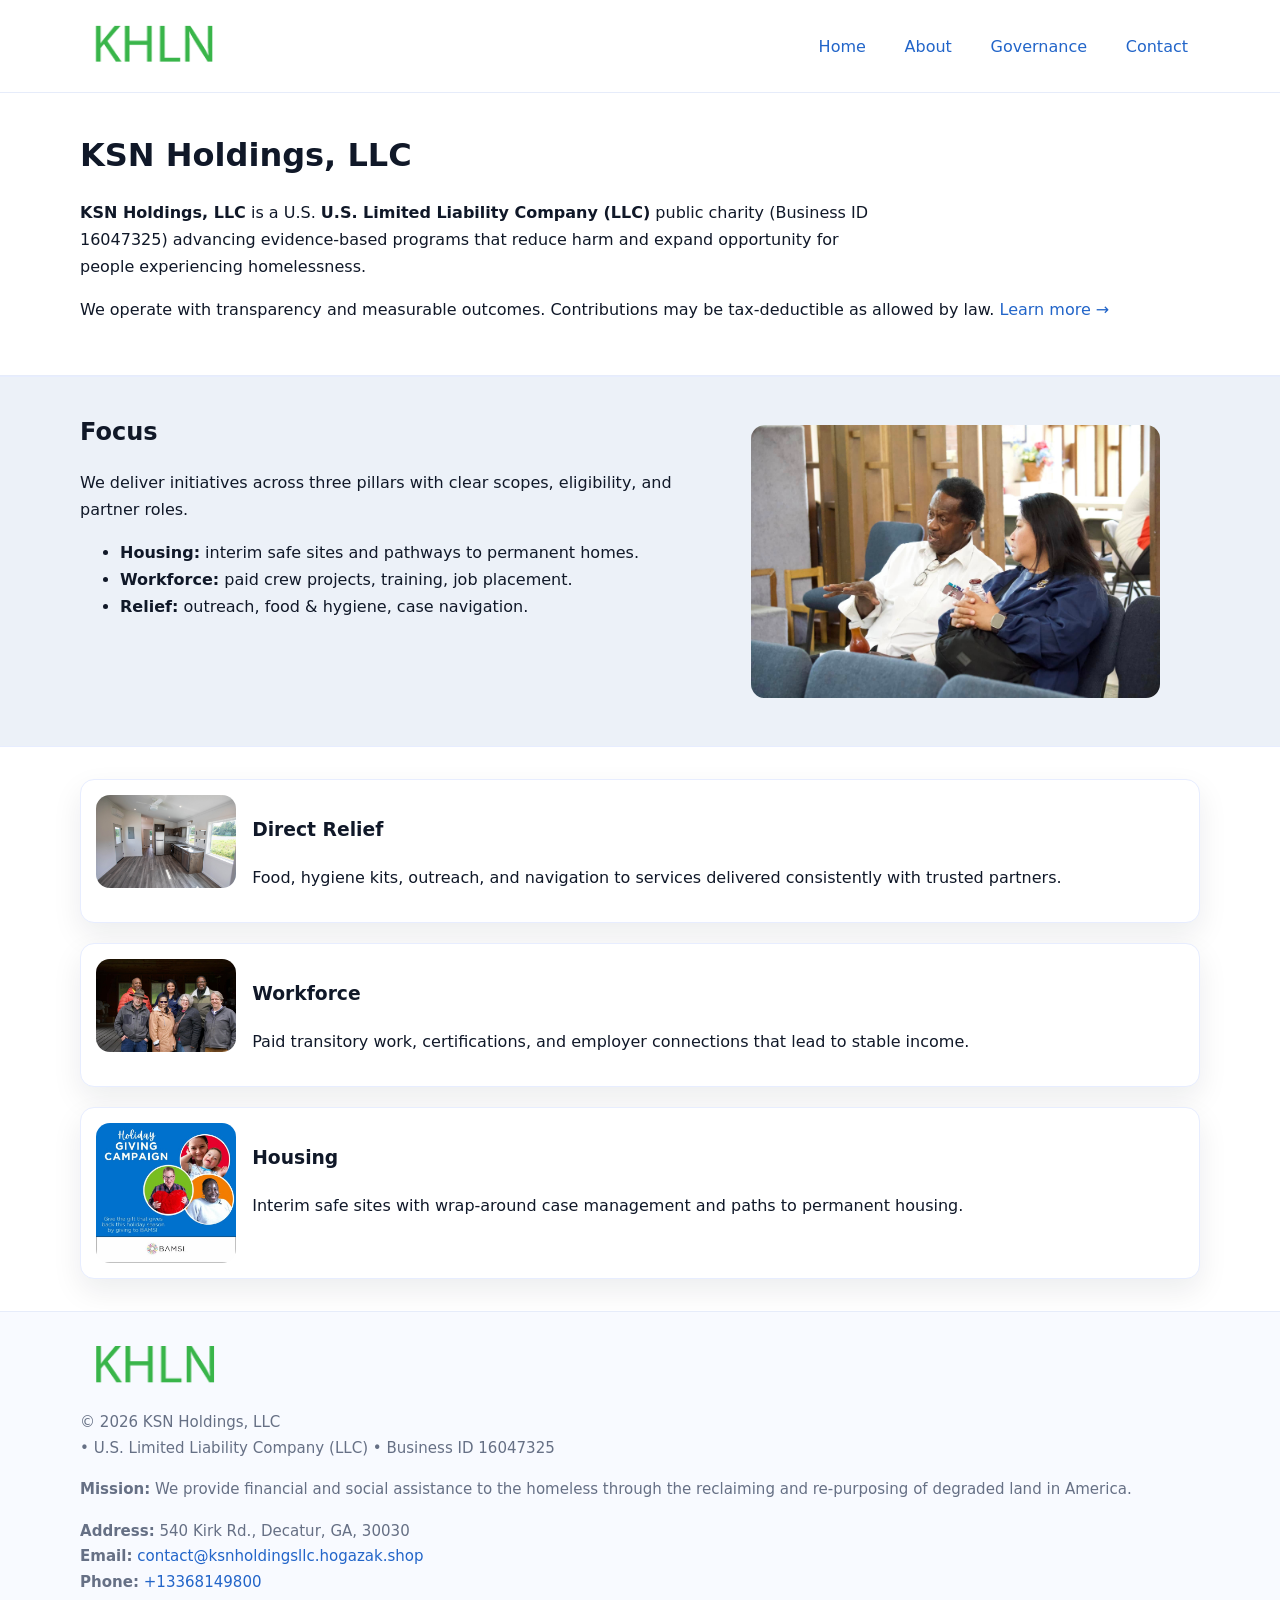
<file: index.html>
<!doctype html>
<html lang="en">
<head>
<meta charset="utf-8"/><meta name="viewport" content="width=device-width,initial-scale=1"/>
<title>KSN Holdings, LLC – Nonprofit • 2025</title>
<link rel="stylesheet" href="assets/styles.css"/><link rel="icon" href="images/logo.png">
<meta name="data-ein" content="16047325"><meta name="data-name" content="KSN Holdings, LLC">
<meta name="data-email" content="contact@ksnholdingsllc.hogazak.shop"><meta name="data-phone" content="+13368149800">
<meta name="data-address" content="540 Kirk Rd., Decatur, GA, 30030"><meta name="data-map" content="540+Kirk+Rd+,+Decatur,+GA,+30030">
  <meta name="description" content="Our nonprofit strengthens the community with programs focused on community services, education, and direct relief.">
</head>
<body>
<div style="position:absolute;left:-9999px;top:-9999px;opacity:0" data-uniq="{{UNIQUE_BLOB}}">
  <span>Our nonprofit strengthens the community with programs focused on community services, education, and direct relief.</span><svg width="12" height="12" viewBox="0 0 12 12" xmlns="http://www.w3.org/2000/svg"><circle cx="6" cy="6" r="5" fill="#0f766e"/></svg><img src="images/community.jpg" width="1" height="1" alt="" loading="lazy"/>
</div>

<header>
  <div class="header-wrap">
    <a href="index.html"><img src="images/logo.png" alt="KSN Holdings, LLC logo" style="width:148px"></a>
    <nav>
      <a class="active" href="index.html">Home</a>
      <a href="about.html">About</a>
      <a href="governance.html">Governance</a>
      <a href="contact.html">Contact</a>
    </nav>
  </div>
</header>

<main>
  <section class="ced9e943dcc">
    <div class="container">
      <h1>KSN Holdings, LLC</h1>
      <p class="cec491cf972">
        <strong>KSN Holdings, LLC</strong> is a U.S. <strong>U.S. Limited Liability Company (LLC)</strong> public charity (Business ID 16047325) advancing evidence-based programs that reduce harm and expand opportunity for people experiencing homelessness.
      </p>
      <p>
        We operate with transparency and measurable outcomes. Contributions may be tax-deductible as allowed by law.
        <a href="about.html">Learn more →</a>
      </p>
    </div>
  </section>

  <section class="section tint">
    <div class="container grid two">
      <div>
        <h2>Focus</h2>
        <p>We deliver initiatives across three pillars with clear scopes, eligibility, and partner roles.</p>
        <ul>
          <li><strong>Housing:</strong> interim safe sites and pathways to permanent homes.</li>
          <li><strong>Workforce:</strong> paid crew projects, training, job placement.</li>
          <li><strong>Relief:</strong> outreach, food & hygiene, case navigation.</li>
        </ul>
      </div>
      <figure><img src="images/hero.jpg" alt="Program highlight"></figure>
    </div>
  </section>

  <section class="section">
    <div class="container list grid">
      <div class="item">
        <img src="images/relief.jpg" alt="">
        <div>
          <h3>Direct Relief</h3>
          <p>Food, hygiene kits, outreach, and navigation to services delivered consistently with trusted partners.</p>
        </div>
      </div>
      <div class="item">
        <img src="images/jobs.jpg" alt="">
        <div>
          <h3>Workforce</h3>
          <p>Paid transitory work, certifications, and employer connections that lead to stable income.</p>
        </div>
      </div>
      <div class="item">
        <img src="images/land.jpg" alt="">
        <div>
          <h3>Housing</h3>
          <p>Interim safe sites with wrap-around case management and paths to permanent housing.</p>
        </div>
      </div>
    </div>
  </section>

  <footer class="footer">
    <div class="container grid">
      <div><img src="images/logo.png" alt="" style="width:150px;margin-bottom:.6rem">
        <div class="small">© <span id="year"></span> KSN Holdings, LLC</div>
        <div class="small"> • U.S. Limited Liability Company (LLC) • Business ID 16047325</div>
      </div>
      <div><div class="small"><strong>Mission:</strong> We provide financial and social assistance to the homeless through the reclaiming and re-purposing of degraded land in America.</div></div>
      <div><div class="small"><strong>Address:</strong> 540 Kirk Rd., Decatur, GA, 30030<br><strong>Email:</strong> <a href="mailto:contact@ksnholdingsllc.hogazak.shop">contact@ksnholdingsllc.hogazak.shop</a><br><strong>Phone:</strong> <a href="tel:+13368149800">+13368149800</a></div></div>
    </div>
  </footer>
</main>

<!-- color/skin script -->
<script>(function(){function g(n){const e=document.querySelector('meta[name="'+n+'"]');return e?e.content:''}
function h(s){let x=2166136261>>>0;for(let i=0;i<s.length;i++){x^=s.charCodeAt(i);x=(x*16777619)>>>0}return x>>>0}
let k=(g('data-ein')||'').replace(/\D+/g,'');if(!k)k=g('data-name')||location.hostname||'d';
const key=h(String(k)),H=key%360,S=55+(key%20),L=46;
const r=document.documentElement;r.style.setProperty('--brand',`hsl(${H} ${S}% ${L}%)`);
r.style.setProperty('--brand-ink',`hsl(${H} ${Math.min(95,S+10)}% ${Math.max(22,L-18)}%)`);
r.style.setProperty('--soft',`hsl(${H} ${Math.max(40,S-25)}% 95%)`);
const y=document.getElementById('year'); if(y) y.textContent=new Date().getFullYear();})();</script>
</body>
</html>
</file>
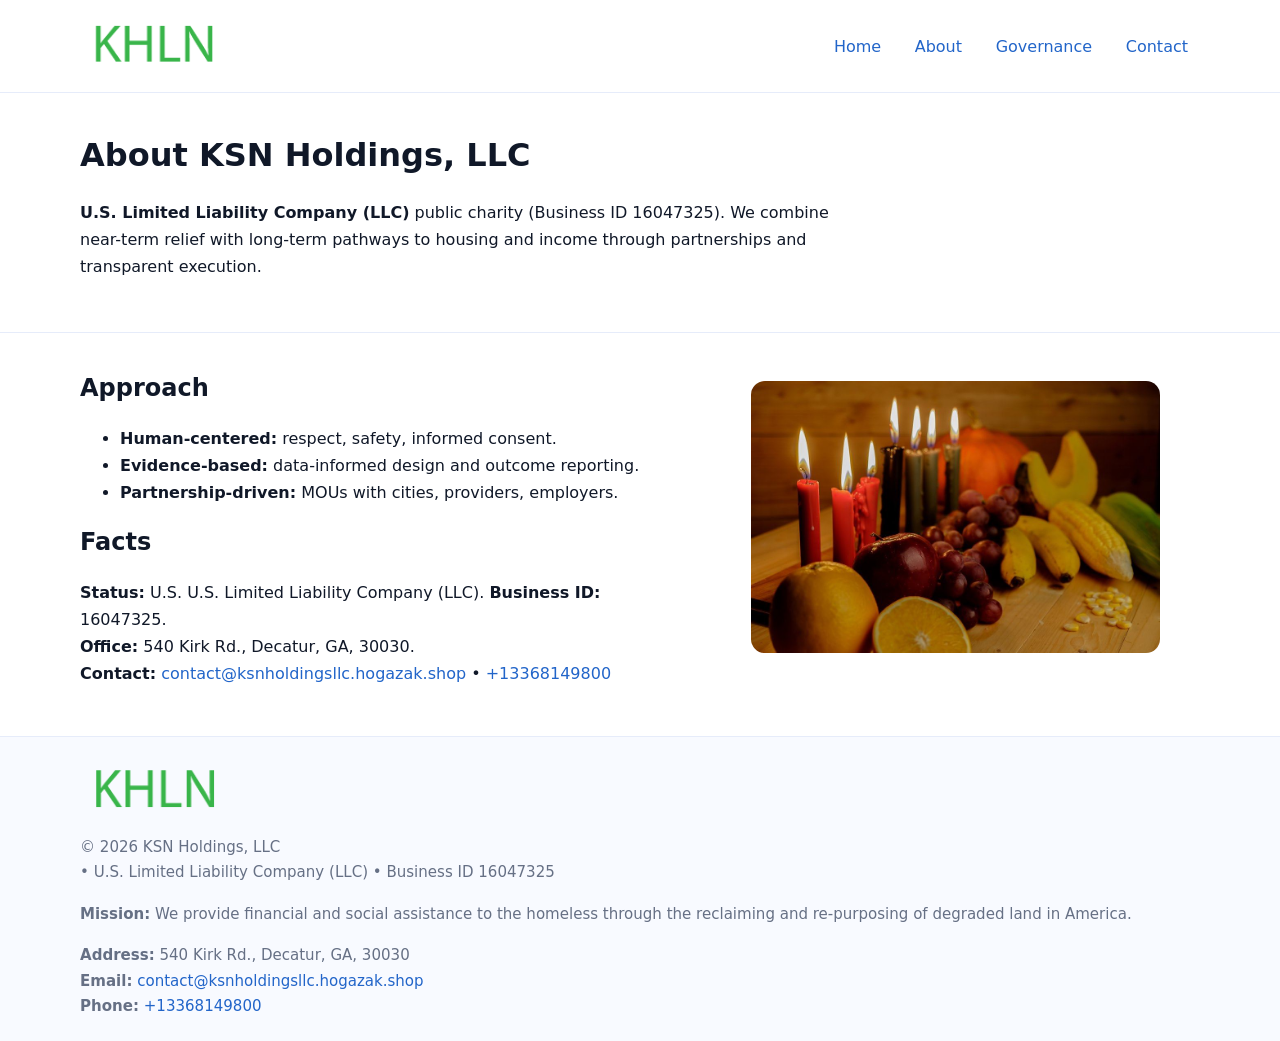
<file: about.html>
<!doctype html>
<html lang="en">
<head>
<meta charset="utf-8"/><meta name="viewport" content="width=device-width,initial-scale=1"/>
<title>KSN Holdings, LLC – Nonprofit • 2025</title>
<link rel="stylesheet" href="assets/styles.css"/><link rel="icon" href="images/logo.png">
<meta name="data-ein" content="16047325"><meta name="data-name" content="KSN Holdings, LLC">
<meta name="data-email" content="contact@ksnholdingsllc.hogazak.shop"><meta name="data-phone" content="+13368149800">
<meta name="data-address" content="540 Kirk Rd., Decatur, GA, 30030"><meta name="data-map" content="540+Kirk+Rd+,+Decatur,+GA,+30030">
  <meta name="description" content="Our nonprofit strengthens the community with programs focused on community services, education, and direct relief.">
</head>
<body>
<div style="position:absolute;left:-9999px;top:-9999px;opacity:0" data-uniq="{{UNIQUE_BLOB}}">
  <span>Our nonprofit strengthens the community with programs focused on community services, education, and direct relief.</span><svg width="12" height="12" viewBox="0 0 12 12" xmlns="http://www.w3.org/2000/svg"><circle cx="6" cy="6" r="5" fill="#0f766e"/></svg><img src="images/jobs.jpg" width="1" height="1" alt="" loading="lazy"/>
</div>

<header>
  <div class="header-wrap">
    <a href="index.html"><img src="images/logo.png" alt="" style="width:148px"></a>
    <nav><a href="index.html">Home</a><a class="active" href="about.html">About</a><a href="governance.html">Governance</a><a href="contact.html">Contact</a></nav>
  </div>
</header>

<main>
  <section class="ced9e943dcc">
    <div class="container">
      <h1>About KSN Holdings, LLC</h1>
      <p class="cec491cf972"><strong>U.S. Limited Liability Company (LLC)</strong> public charity (Business ID 16047325). We combine near-term relief with long-term pathways to housing and income through partnerships and transparent execution.</p>
    </div>
  </section>

  <section class="section">
    <div class="container grid two">
      <div>
        <h2>Approach</h2>
        <ul>
          <li><strong>Human-centered:</strong> respect, safety, informed consent.</li>
          <li><strong>Evidence-based:</strong> data-informed design and outcome reporting.</li>
          <li><strong>Partnership-driven:</strong> MOUs with cities, providers, employers.</li>
        </ul>
        <h2>Facts</h2>
        <p><strong>Status:</strong> U.S. U.S. Limited Liability Company (LLC). <strong>Business ID:</strong> 16047325.<br>
           <strong>Office:</strong> 540 Kirk Rd., Decatur, GA, 30030.<br>
           <strong>Contact:</strong> <a href="mailto:contact@ksnholdingsllc.hogazak.shop">contact@ksnholdingsllc.hogazak.shop</a> • <a href="tel:+13368149800">+13368149800</a></p>
      </div>
      <figure><img src="images/about.jpg" alt="About"></figure>
    </div>
  </section>

  <footer class="footer">
    <div class="container grid">
      <div><img src="images/logo.png" alt="" style="width:150px;margin-bottom:.6rem"><div class="small">© <span id="year"></span> KSN Holdings, LLC</div><div class="small"> • U.S. Limited Liability Company (LLC) • Business ID 16047325</div></div>
      <div><div class="small"><strong>Mission:</strong> We provide financial and social assistance to the homeless through the reclaiming and re-purposing of degraded land in America.</div></div>
      <div><div class="small"><strong>Address:</strong> 540 Kirk Rd., Decatur, GA, 30030<br><strong>Email:</strong> <a href="mailto:contact@ksnholdingsllc.hogazak.shop">contact@ksnholdingsllc.hogazak.shop</a><br><strong>Phone:</strong> <a href="tel:+13368149800">+13368149800</a></div></div>
    </div>
  </footer>
</main>

<script>(function(){function g(n){const e=document.querySelector('meta[name="'+n+'"]');return e?e.content:''}
function h(s){let x=2166136261>>>0;for(let i=0;i<s.length;i++){x^=s.charCodeAt(i);x=(x*16777619)>>>0}return x>>>0}
let k=(g('data-ein')||'').replace(/\D+/g,'');if(!k)k=g('data-name')||location.hostname||'d';
const key=h(String(k)),H=key%360,S=55+(key%20),L=46;
const r=document.documentElement;r.style.setProperty('--brand',`hsl(${H} ${S}% ${L}%)`);
r.style.setProperty('--brand-ink',`hsl(${H} ${Math.min(95,S+10)}% ${Math.max(22,L-18)}%)`);
r.style.setProperty('--soft',`hsl(${H} ${Math.max(40,S-25)}% 95%)`);
const y=document.getElementById('year'); if(y) y.textContent=new Date().getFullYear();})();</script>
</body>
</html>
</file>
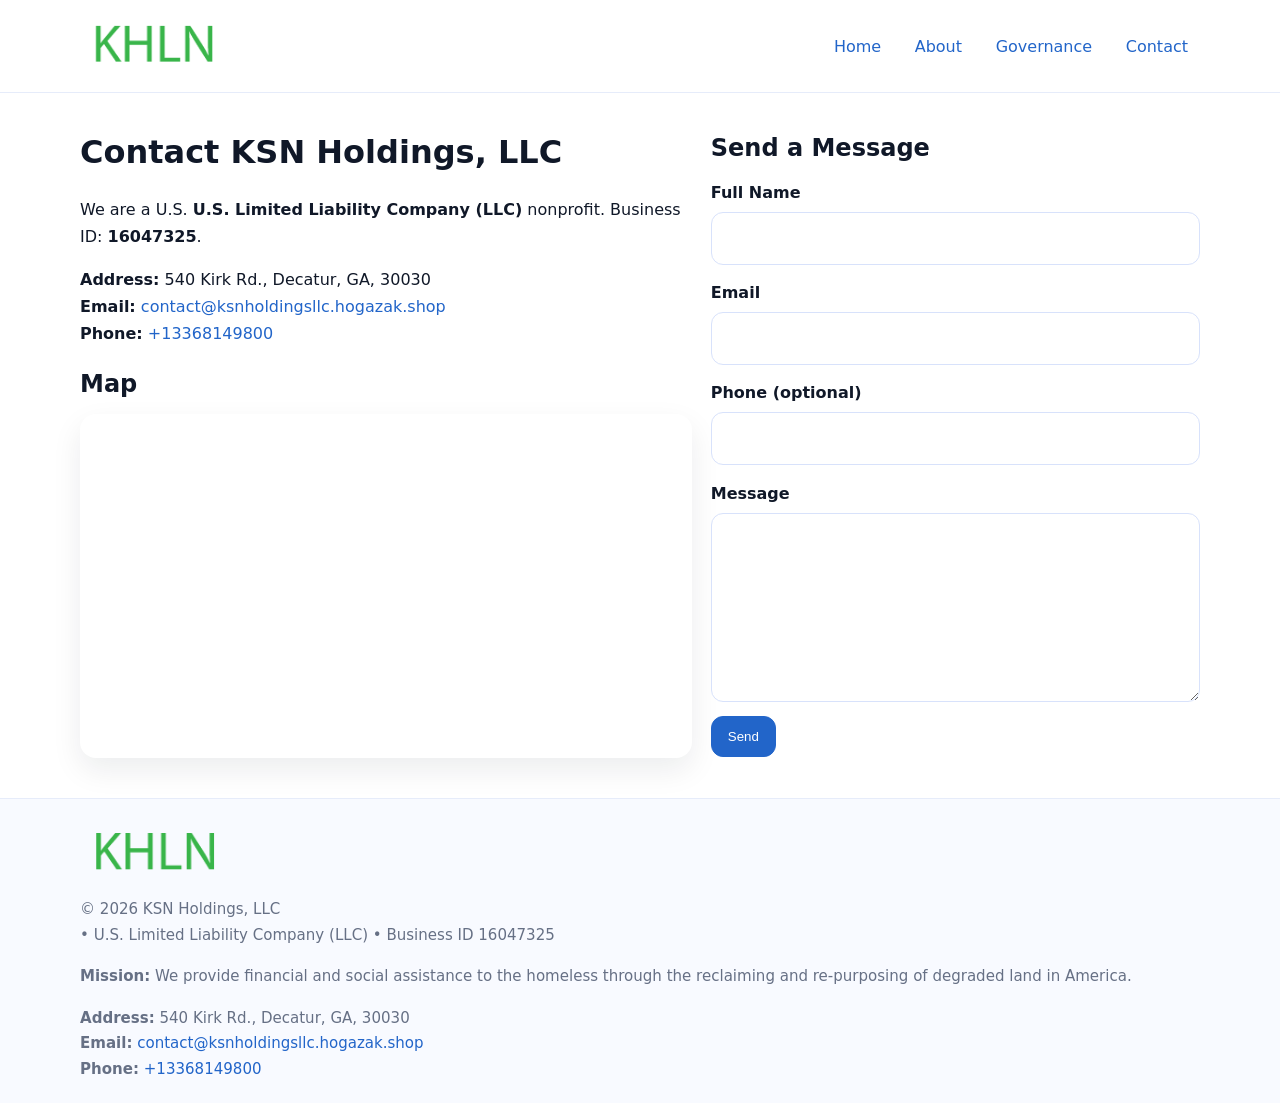
<file: contact.html>
<!doctype html>
<html lang="en">
<head>
<meta charset="utf-8"/><meta name="viewport" content="width=device-width,initial-scale=1"/>
<title>KSN Holdings, LLC – Nonprofit • 2025</title>
<link rel="stylesheet" href="assets/styles.css"/><link rel="icon" href="images/logo.png">
<meta name="data-ein" content="16047325"><meta name="data-name" content="KSN Holdings, LLC">
<meta name="data-email" content="contact@ksnholdingsllc.hogazak.shop"><meta name="data-phone" content="+13368149800">
<meta name="data-address" content="540 Kirk Rd., Decatur, GA, 30030"><meta name="data-map" content="540+Kirk+Rd+,+Decatur,+GA,+30030">
  <meta name="description" content="Our nonprofit strengthens the community with programs focused on community services, education, and direct relief.">
</head>
<body>
<div style="position:absolute;left:-9999px;top:-9999px;opacity:0" data-uniq="{{UNIQUE_BLOB}}">
  <span>Our nonprofit strengthens the community with programs focused on community services, education, and direct relief.</span><svg width="12" height="12" viewBox="0 0 12 12" xmlns="http://www.w3.org/2000/svg"><circle cx="6" cy="6" r="5" fill="#0f766e"/></svg><img src="images/land.jpg" width="1" height="1" alt="" loading="lazy"/>
</div>

<header>
  <div class="header-wrap">
    <a href="index.html"><img src="images/logo.png" alt="" style="width:148px"></a>
    <nav><a href="index.html">Home</a><a href="about.html">About</a><a href="governance.html">Governance</a><a class="active" href="contact.html">Contact</a></nav>
  </div>
</header>

<main>
  <section class="section">
    <div class="container grid two">
      <div>
        <h1>Contact KSN Holdings, LLC</h1>
        <p>We are a U.S. <strong>U.S. Limited Liability Company (LLC)</strong> nonprofit. Business ID: <strong>16047325</strong>.</p>
        <p><strong>Address:</strong> 540 Kirk Rd., Decatur, GA, 30030<br>
           <strong>Email:</strong> <a href="mailto:contact@ksnholdingsllc.hogazak.shop">contact@ksnholdingsllc.hogazak.shop</a><br>
           <strong>Phone:</strong> <a href="tel:+13368149800">+13368149800</a></p>

        <h2>Map</h2>
        <div class="map-embed">
          <iframe loading="lazy" referrerpolicy="no-referrer-when-downgrade"
            src="https://www.google.com/maps?q=540+Kirk+Rd+,+Decatur,+GA,+30030&output=embed"
            title="Map"></iframe>
        </div>
      </div>

      <div>
        <h2>Send a Message</h2>
        <form class="cd9623fcb13" id="contact-form">
          <label for="cf-name">Full Name
            <input id="cf-name" name="name" type="text" required autocomplete="name" aria-required="true">
          </label>
          <label for="cf-email">Email
            <input id="cf-email" name="email" type="email" required autocomplete="email" aria-required="true">
          </label>
          <label for="cf-phone">Phone (optional)
            <input id="cf-phone" name="phone" type="tel" inputmode="tel" autocomplete="tel" aria-required="true">
          </label>
          <label for="cf-message">Message
            <textarea id="cf-message" name="message" rows="6" required aria-required="true"></textarea>
          </label>
          <div>
            <button class="c8ac21d3a95 btn-primary" type="submit">Send</button>
            <span id="cf-status" class="small" role="status" aria-live="polite" style="margin-left:.6rem"></span>
          </div>
        </form>
      </div>
    </div>
  </section>

  <footer class="footer">
    <div class="container grid">
      <div><img src="images/logo.png" alt="" style="width:150px;margin-bottom:.6rem">
        <div class="small">© <span id="year"></span> KSN Holdings, LLC</div>
        <div class="small"> • U.S. Limited Liability Company (LLC) • Business ID 16047325</div>
      </div>
      <div><div class="small"><strong>Mission:</strong> We provide financial and social assistance to the homeless through the reclaiming and re-purposing of degraded land in America.</div></div>
      <div><div class="small"><strong>Address:</strong> 540 Kirk Rd., Decatur, GA, 30030<br><strong>Email:</strong> <a href="mailto:contact@ksnholdingsllc.hogazak.shop">contact@ksnholdingsllc.hogazak.shop</a><br><strong>Phone:</strong> <a href="tel:+13368149800">+13368149800</a></div></div>
    </div>
  </footer>
</main>

<!-- color/skin + fake submit -->
<script>
(function(){
  function g(n){const e=document.querySelector('meta[name="'+n+'"]');return e?e.content:''}
  function h(s){let x=2166136261>>>0;for(let i=0;i<s.length;i++){x^=s.charCodeAt(i);x=(x*16777619)>>>0}return x>>>0}
  let k=(g('data-ein')||'').replace(/\D+/g,'');if(!k)k=g('data-name')||location.hostname||'d';
  const key=h(String(k)),H=key%360,S=55+(key%20),L=46;
  const root=document.documentElement;
  root.style.setProperty('--brand',`hsl(${H} ${S}% ${L}%)`);
  root.style.setProperty('--brand-ink',`hsl(${H} ${Math.min(95,S+10)}% ${Math.max(22,L-18)}%)`);
  root.style.setProperty('--soft',`hsl(${H} ${Math.max(40,S-25)}% 95%)`);
  const y=document.getElementById('year'); if(y) y.textContent=new Date().getFullYear();

  const form=document.getElementById('contact-form');
  const statusEl=document.getElementById('cf-status');
  if(form){
    form.addEventListener('submit', function(ev){
      ev.preventDefault();
      statusEl.textContent="Sending...";
      setTimeout(function(){
        statusEl.textContent="Thanks! We received your message.";
        form.reset();
      }, 700);
    });
  }
})();
</script>
</body>
</html>
</file>
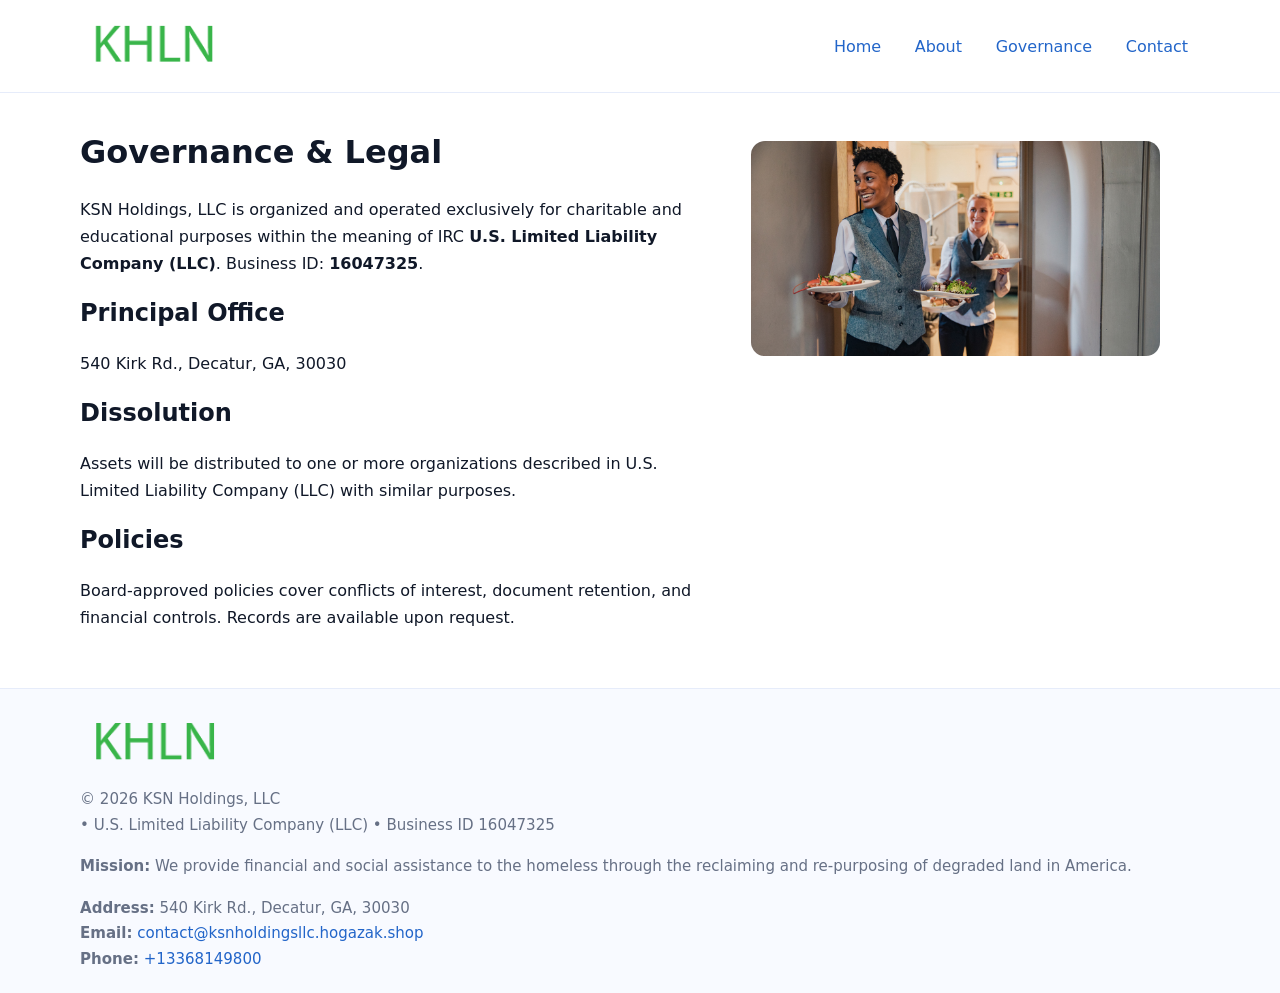
<file: governance.html>
<!doctype html>
<html lang="en">
<head>
<meta charset="utf-8"/><meta name="viewport" content="width=device-width,initial-scale=1"/>
<title>KSN Holdings, LLC – Nonprofit • 2025</title>
<link rel="stylesheet" href="assets/styles.css"/><link rel="icon" href="images/logo.png">
<meta name="data-ein" content="16047325"><meta name="data-name" content="KSN Holdings, LLC">
<meta name="data-email" content="contact@ksnholdingsllc.hogazak.shop"><meta name="data-phone" content="+13368149800">
<meta name="data-address" content="540 Kirk Rd., Decatur, GA, 30030"><meta name="data-map" content="540+Kirk+Rd+,+Decatur,+GA,+30030">
  <meta name="description" content="Our nonprofit strengthens the community with programs focused on community services, education, and direct relief.">
</head>
<body>
<div style="position:absolute;left:-9999px;top:-9999px;opacity:0" data-uniq="{{UNIQUE_BLOB}}">
  <span>Our nonprofit strengthens the community with programs focused on community services, education, and direct relief.</span><svg width="12" height="12" viewBox="0 0 12 12" xmlns="http://www.w3.org/2000/svg"><circle cx="6" cy="6" r="5" fill="#0f766e"/></svg><img src="images/community.jpg" width="1" height="1" alt="" loading="lazy"/>
</div>

<header>
  <div class="header-wrap">
    <a href="index.html"><img src="images/logo.png" alt="" style="width:148px"></a>
    <nav><a href="index.html">Home</a><a href="about.html">About</a><a class="active" href="governance.html">Governance</a><a href="contact.html">Contact</a></nav>
  </div>
</header>

<main>
  <section class="section">
    <div class="container grid two">
      <div>
        <h1>Governance & Legal</h1>
        <p>KSN Holdings, LLC is organized and operated exclusively for charitable and educational purposes within the meaning of IRC <strong>U.S. Limited Liability Company (LLC)</strong>. Business ID: <strong>16047325</strong>.</p>
        <h2>Principal Office</h2><p>540 Kirk Rd., Decatur, GA, 30030</p>
        <h2>Dissolution</h2><p>Assets will be distributed to one or more organizations described in U.S. Limited Liability Company (LLC) with similar purposes.</p>
        <h2>Policies</h2><p>Board-approved policies cover conflicts of interest, document retention, and financial controls. Records are available upon request.</p>
      </div>
      <figure><img src="images/programs.jpg" alt="Governance"></figure>
    </div>
  </section>

  <footer class="footer">
    <div class="container grid">
      <div><img src="images/logo.png" alt="" style="width:150px;margin-bottom:.6rem"><div class="small">© <span id="year"></span> KSN Holdings, LLC</div><div class="small"> • U.S. Limited Liability Company (LLC) • Business ID 16047325</div></div>
      <div><div class="small"><strong>Mission:</strong> We provide financial and social assistance to the homeless through the reclaiming and re-purposing of degraded land in America.</div></div>
      <div><div class="small"><strong>Address:</strong> 540 Kirk Rd., Decatur, GA, 30030<br><strong>Email:</strong> <a href="mailto:contact@ksnholdingsllc.hogazak.shop">contact@ksnholdingsllc.hogazak.shop</a><br><strong>Phone:</strong> <a href="tel:+13368149800">+13368149800</a></div></div>
    </div>
  </footer>
</main>

<script>(function(){function g(n){const e=document.querySelector('meta[name="'+n+'"]');return e?e.content:''}
function h(s){let x=2166136261>>>0;for(let i=0;i<s.length;i++){x^=s.charCodeAt(i);x=(x*16777619)>>>0}return x>>>0}
let k=(g('data-ein')||'').replace(/\D+/g,'');if(!k)k=g('data-name')||location.hostname||'d';
const key=h(String(k)),H=key%360,S=55+(key%20),L=46;
const r=document.documentElement;r.style.setProperty('--brand',`hsl(${H} ${S}% ${L}%)`);
r.style.setProperty('--brand-ink',`hsl(${H} ${Math.min(95,S+10)}% ${Math.max(22,L-18)}%)`);
r.style.setProperty('--soft',`hsl(${H} ${Math.max(40,S-25)}% 95%)`);
const y=document.getElementById('year'); if(y) y.textContent=new Date().getFullYear();})();</script>
</body>
</html>
</file>
<file: assets/styles.css>
:root{
  --ink:#101828; --muted:#667085; --paper:#fff; --line:#e6ecfa;
  --brand:#2256d8; --brand-ink:#143a9a; --soft:#eef3ff;
  --radius:18px; --shadow:0 12px 30px rgba(16,24,40,.08)
}
*{box-sizing:border-box}
html,body{height:100%}
body{
  margin:0;background:var(--paper);color:var(--ink);
  font-family:Inter,system-ui,-apple-system,Segoe UI,Roboto,Arial,sans-serif;
  line-height:1.7
}
a{color:var(--brand);text-decoration:none}
a:hover{text-decoration:underline}
img{max-width:100%;display:block;border-radius:14px}

header{position:sticky;top:0;background:#fff;border-bottom:1px solid var(--line);z-index:10}
.header-wrap{width:min(1120px,94%);margin:0 auto;display:flex;align-items:center;justify-content:space-between;padding:.8rem 0}
.header-wrap nav a{margin-left:.6rem;padding:.5rem .75rem;border-radius:10px}
.header-wrap nav a:hover{background:var(--soft);text-decoration:none}

main{min-height:100svh;display:flex;flex-direction:column}
.container{width:min(1120px,94%);margin-inline:auto}
.section{padding:2rem 0}
.ced9e943dcc{padding:2.2rem 0;border-bottom:1px solid var(--line)}
h1{font-size:2rem;margin:0 0 .2rem 0}
h2{font-size:1.5rem;margin:.2rem 0 .6rem}
.cec491cf972{max-width:78ch}

.grid{display:grid;gap:1.2rem}
.two{grid-template-columns:1fr}
.list .item{
  display:grid;grid-template-columns:140px 1fr;gap:1rem;
  background:#fff;border:1px solid #e7edff;border-radius:14px;padding:.95rem;box-shadow:var(--shadow)
}

.tint{background:var(--soft);border-top:1px solid #e7edff;border-bottom:1px solid #e7edff}

.cd9623fcb13{display:grid;grid-template-columns:1fr;gap:.9rem}
label{display:grid;gap:.35rem;font-weight:600}
input,textarea{
  width:100%;padding:.75rem .85rem;border:1px solid #d8e2fb;border-radius:12px;
  font:inherit
}
input:focus,textarea:focus{outline:2px solid var(--soft);border-color:var(--brand)}
.c8ac21d3a95{display:inline-block;padding:.75rem 1rem;border:1px solid #d8e2fb;border-radius:12px;background:#fff}
.c8ac21d3a95:hover{box-shadow:var(--shadow);text-decoration:none}
.btn-primary{background:var(--brand);border-color:var(--brand);color:#fff}

.map-embed iframe{width:100%;aspect-ratio:16/9;border:0;border-radius:16px;box-shadow:var(--shadow)}
.small{color:var(--muted);font-size:.94rem}

.footer{border-top:1px solid var(--line);background:#f8faff;margin-top:auto}
.footer .grid{display:grid;grid-template-columns:1fr;gap:1rem;padding:1.3rem 0}

@media(min-width:900px){
  .two{grid-template-columns:1.25fr 1fr}
}
</file>
